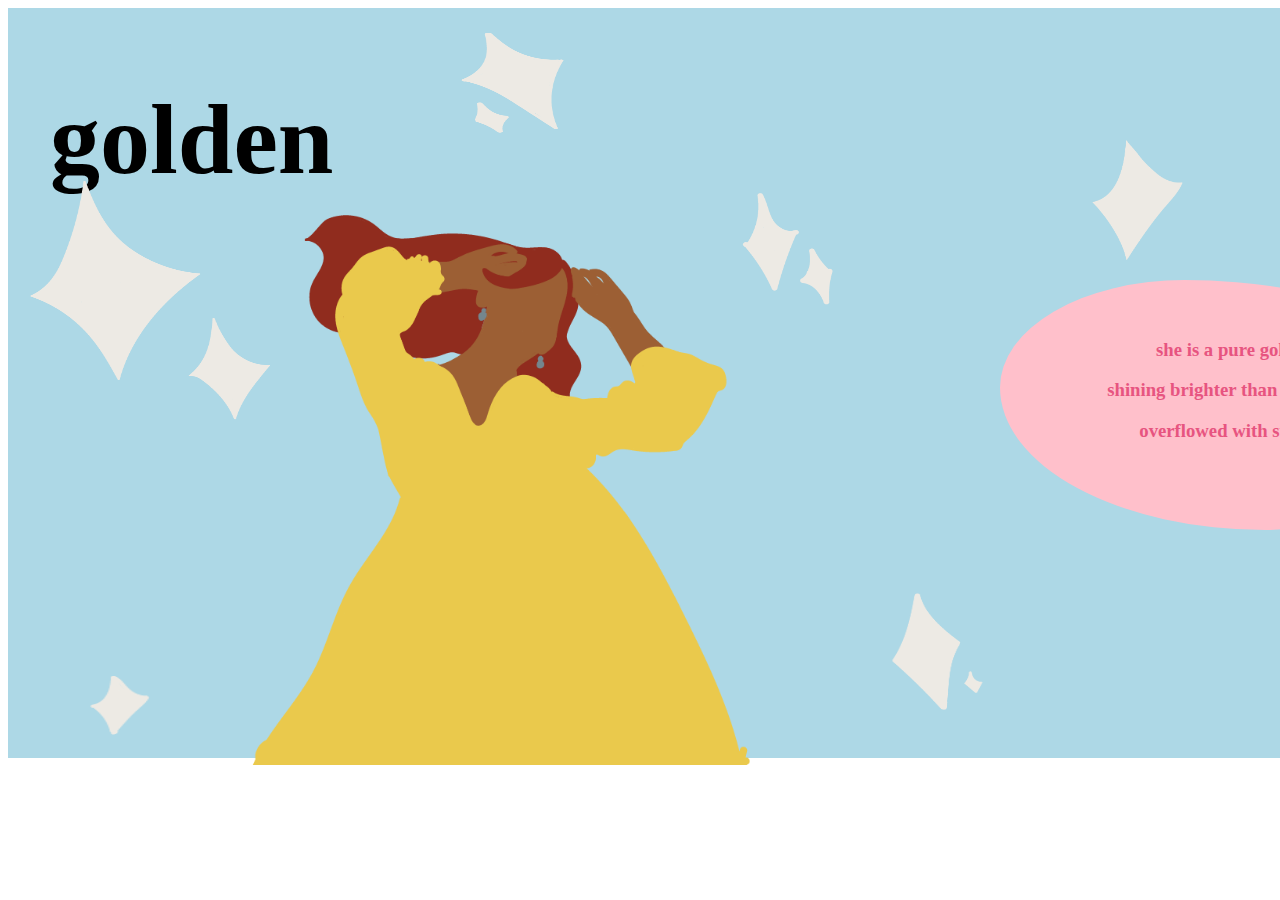
<file: index.html>
<!DOCTYPE html>
<html>
<head>
	<meta charset="utf-8">
	<title>Golden</title>
	<link href="index.css" rel="stylesheet" type="text/css">
</head>

<body>
	<div class="container">
		<h1>golden</h1>
		<div class="shape">
			<h3>she is a pure gold</h3>
			<h3>shining brighter than a world </h3>
			<h3>overflowed with stars</h3>
		</div>
			<img src="star9.png" class="image2">
			<img src="star2.png" class="image3">
			<img src="star12.png" class="image4">
			<img src="star4.png" class="image5">
			<img src="star5.png" class="image6">
			<img src="star6.png" class="image7">
		<a href="falling.html"><img src="goldengirl.png" class="image1"></a>	
	</div>	
</body>
</html>
</file>
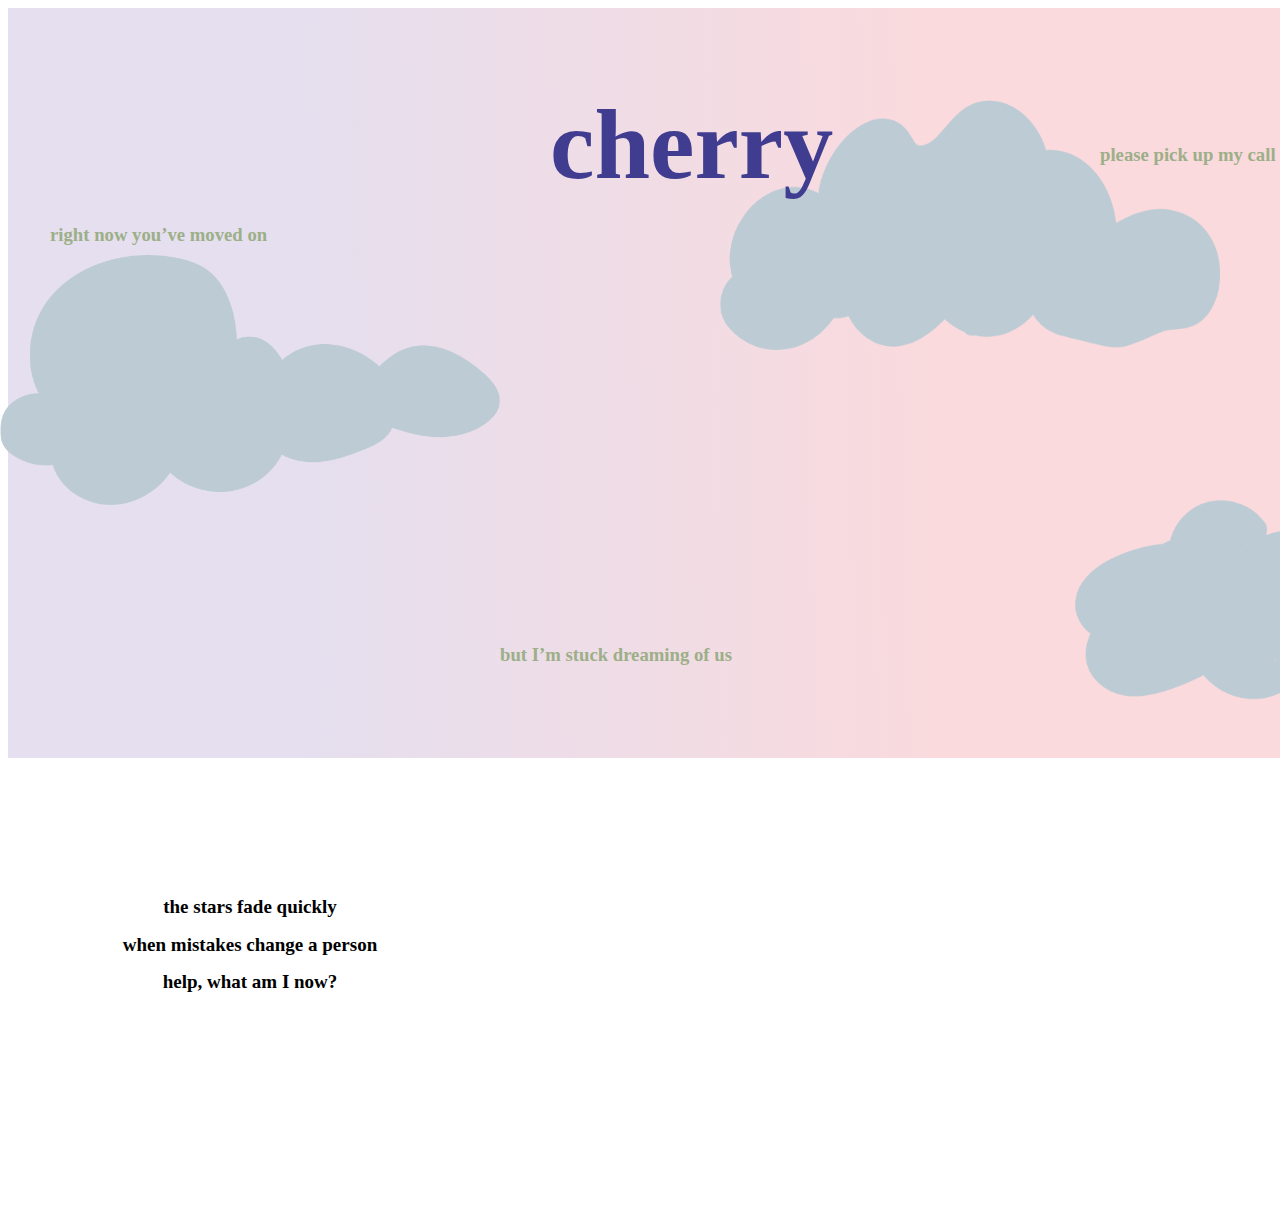
<file: cherry.html>
<!DOCTYPE html>
<html>
<head>
	<meta charset="utf-8">
	<title>Cherry</title>
	<link href="cherry.css" rel="stylesheet" type="text/css">
</head>

<body>
	<div class="container">
		<h1>cherry</h1>
		<p>falling</p>
		<div class="shape3">
			<h2>the stars fade quickly</h2>
			<h2>when mistakes change a person</h2>
			<h2>help, what am I now?</h2>
		</div>
			<h3 class="first">right now you’ve moved on</h3>
			<h3 class="second">but I’m stuck dreaming of us</h3>
		<img src="cloud1.png" class="cloud1">
		<img src="cloud2.png" class="cloud2">
		<img src="cloud3.png" class="cloud3">
		<a href="tobesolonely.html"><h3 class="third">please pick up my call</h3></a>
	</div>	
</body>
</html>
</file>
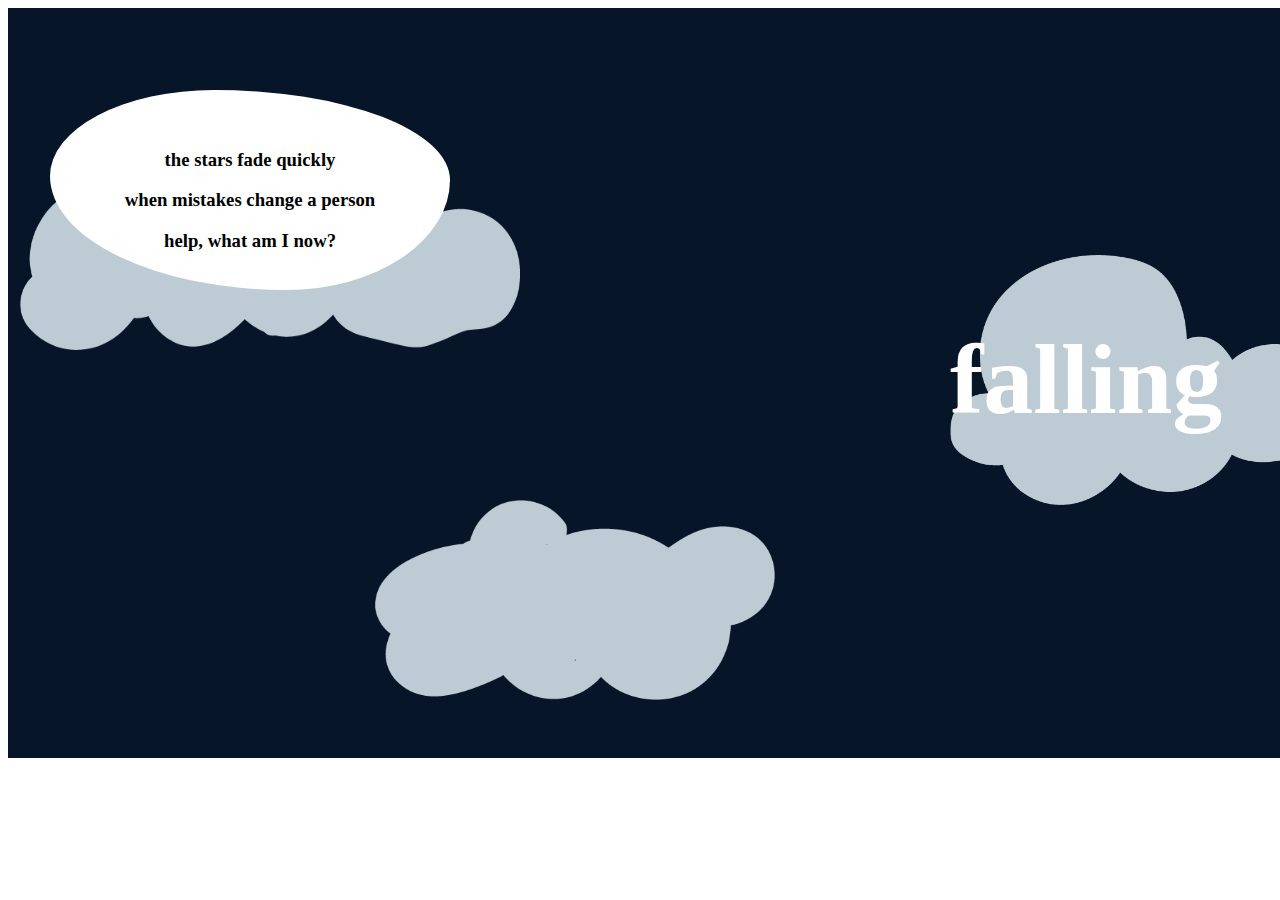
<file: falling.html>
<!DOCTYPE html>
<html>
<head>
	<meta charset="utf-8">
	<title>Falling</title>
	<link href="falling.css" rel="stylesheet" type="text/css">
</head>

<body>
	<div class="container">
		<h1>falling</h1>
		<div class="shape2">
			<p>she is a pure gold</p>
			<p>shining brighter than a world </p>
			<p>overflowed with stars</p>
		</div>
		<div class="shape3">
			<h3>the stars fade quickly</h3>
			<h3>when mistakes change a person</h3>
			<h3>help, what am I now?</h3>
		</div>
		<img src="cloud1.png" class="cloud1">
		<img src="cloud3.png" class="cloud3">
		<img src="goldengirl.png" class="golden">
		<img src="star9.png" class="star1">
		<img src="star2.png" class="star2">
		<img src="star12.png" class="star3">
		<img src="star4.png" class="star4">
		<img src="star5.png" class="star5">
		<img src="star6.png" class="star6">
		<a href="cherry.html"><img src="cloud2.png" class="cloud2"></a>	
	</div>	
</body>
</html>
</file>
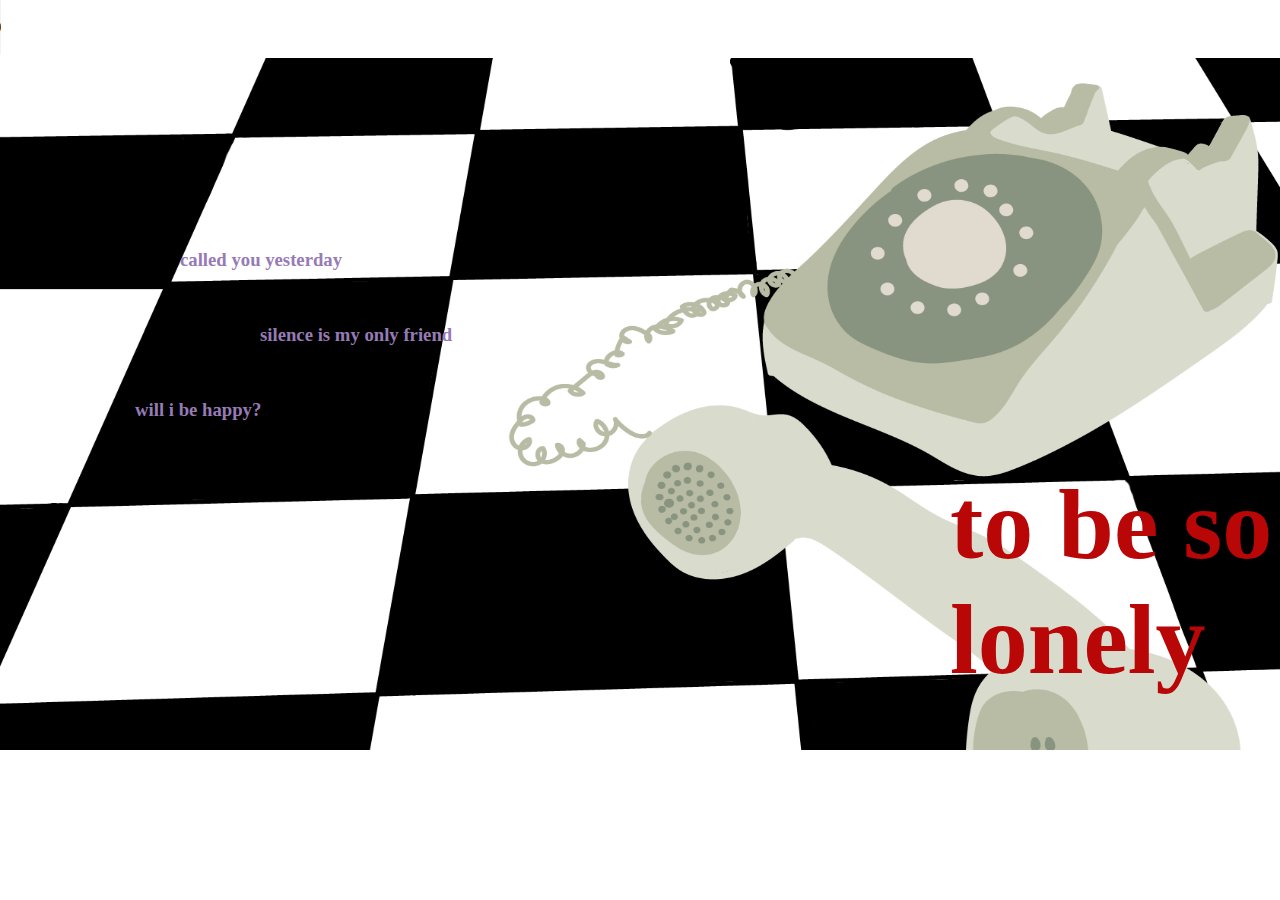
<file: tobesolonely.html>
<!DOCTYPE html>
<html>
<head>
	<meta charset="utf-8">
	<title>To Be So Lonely</title>
	<link href="tobesolonely.css" rel="stylesheet" type="text/css">
</head>

<body>
	<div class="container1">
		<p>cherry</p>
			<h3 class="first">right now you’ve moved on</h3>
			<h3 class="second">but I’m stuck dreaming of us</h3>
			<h3 class="third">please pick up my call</h3>
		<img src="cloud1.png" class="cloud1">
		<img src="cloud2.png" class="cloud2">
		<img src="cloud3.png" class="cloud3">	
	</div>	
	<div class="container2">
		<audio controls autoplay>
			<source src="telephone2.mp3" type="audio/mpeg"></audio>
		<img src="telephone.png" class="telephone">
		<h3 class="one">called you yesterday</h3>
		<h3 class="two">silence is my only friend</h3>
		<h3 class="three">will i be happy?</h3>
		<a href="fineline.html"><h1>to be so lonely</h1></a>
	</div>
	
</body>
</html>
</file>
<file: index.css>
h1{
	color: black;
	font-family: Lust;
	font-size: 100px;
	text-align: left;
	position: absolute;
	left: 50px;
	top: 15px;
}
h3{
	color: #e75480;
	font-family: Georgia;
	text-align: center;
	position: relative;
	top: 40px;
}

.container {
	width: 1445px;
	height: 750px; 
	background-color: #add8e6;
	overflow: hidden;
}

.shape {
  position: absolute;
  display: block;
  width: 450px;
  height: 250px;
  left: 1000px;
  top: 280px;
  background: pink;
  border-radius: 41% 59% 41% 59% / 43% 45% 55% 57%;
  z-index: 40;
}

.image1{
	width: 500px;
	height: 550px;
	position: absolute;
	left: 250px;
	top: 215px;
	overflow: hidden;
	z-index: 20;
}
.image2{
	width: 200px;
	height: 200px;
	position: absolute;
	left:50px;
	top: 200px;
	transform: scale(1.2);
	opacity: 1;
	animation-name: stars;
	animation-duration: 4s;
	animation-delay: 30ms;
	animation-play-state: paused;
	animation-direction: forwards;
	z-index: 20;
}
.image3{
	width: 85px;
	height: 85px;
	position: absolute;
	left:470px;
	top: 40px;
	transform: scale(1.2);
	opacity: 1;
	animation-name: stars;
	animation-duration: 4s;
	animation-delay: 30ms; 
	animation-play-state: paused;
	animation-direction: forwards;
	z-index: 20;
}
.image4{
	width: 75px;
	height: 100px;
	position: absolute;
	left:1100px;
	top: 150px;
	transform: scale(1.2);
	opacity: 1;
	animation-name: stars;
	animation-duration: 4s;
	animation-delay: 30ms;
	animation-play-state: paused;
	animation-direction: forwards;
	z-index: 5;
}
.image5{
	width: 50px;
	height: 50px;
	position: absolute;
	left:95px;
	top: 680px;
	transform: scale(1.2);
	opacity: 1;
	animation-name: stars;
	animation-duration: 4s;
	animation-delay: 30ms;
	animation-play-state: paused;
	animation-direction: forwards;
	z-index: 20;
}
.image6{
	width: 75px;
	height: 100px;
	position: absolute;
	left:750px;
	top: 200px;
	transform: scale(1.2);
	opacity: 1;
	animation-name: stars;
	animation-duration: 4s;
	animation-delay: 30ms;
	animation-play-state: paused;
	animation-direction: forwards;
	z-index: 20;
}
.image7{
	width: 75px;
	height: 100px;
	position: absolute;
	left:900px;
	top: 600px;
	transform: scale(1.2);
	opacity: 1;
	animation-name: stars;
	animation-duration: 4s;
	animation-delay: 30ms;
	animation-play-state: paused;
	animation-direction: forwards;
	z-index: 20;
}

@keyframes stars{
	0%{
		transform: scale(0.1);
		opacity: 0;
	}
	100%{
		transform: scale(1.2);
		opacity: 1;
	}
}
.shape:hover{
	background-color: #f199b3;
}

.shape:hover ~.image2{
	animation-play-state: running;	
}
.shape:hover ~.image3{
	animation-play-state: running;
}
.shape:hover ~.image4{
	animation-play-state: running;	
}
.shape:hover ~.image5{
	animation-play-state: running;	
}
.shape:hover ~.image6{
	animation-play-state: running;	
}
.shape:hover ~.image7{
	animation-play-state: running;	
}
</file>
<file: cherry.css>
h1{
	color: #403D90;
	font-family: Lust;
	font-size: 100px;
	text-align: left;
	position: absolute;
	left: 550px;
	top: 20px;
	transform: scale(1);
	opacity: 1;
	animation-name: fadein;
	animation-duration: 6s;
	animation-direction: forwards;
	z-index: 40;
}
p{
	color: white;
	font-family: Lust;
	font-size: 100px;
	text-align: left;
	position: absolute;
	left: 950px;
	top: 255px;
	transform: translateY(750px);
	opacity: 1;
	animation-name: falling;
	animation-duration: 4s;
	animation-direction: forwards;
	z-index: 40;
}
h2{
	color: black;
	font-family: Georgia;
	font-size: 19px;
	text-align: center;
	position: relative;
	top: 40px;
}

h3{
	color: #9CAF88;
	font-family: Georgia;
	text-align: center;
	position: relative;
	top: 40px;
}

.container {
	width: 1445px;
	height: 750px; 
	background-image: linear-gradient( 268.6deg, rgba(250, 218, 221,1) 35.7%, rgba(229,223,239,1) 80.2% );
	overflow: hidden;
}

.shape3{
  position: absolute;
  display: block;
  width: 400px;
  height: 200px;
  left: 50px;
  top: 90px;
 transform: translateY(750px);
	opacity: 1;
	animation-name: falling;
	animation-duration: 4s;
	animation-direction: forwards;
  background: white;
  border-radius: 41% 59% 41% 59% / 43% 45% 55% 57%;
  animation-direction: forwards;
  z-index: 30;
}

.first{
	position: absolute;
	left:50px;
	top: 205px;
}

.second{
	position: absolute;
	left:500px;
	top: 625px;
}
.third{
	position: absolute;
	left:1100px;
	top: 125px;
}

.cloud1{
	width: 500px;
	height: 250px;
	position: absolute;
	left:20px;
	top: 100px;
	transform: translateX(700px);
	opacity: 1;
	animation-name: rightclouds;
	animation-duration: 8s;
	animation-direction: forwards;
	overflow: hidden;
	z-index: 20;
}
.cloud2{
	width: 500px;
	height: 250px;
	position: absolute;
	left: 950px;
	top: 255px;
	transform: translateX(-950px);
	opacity: 1;
	animation-name: leftclouds;
	animation-duration: 8s;
	animation-direction: forwards;
	overflow: hidden;
	z-index: 20;
}
.cloud3{
	width: 400px;
	height: 200px;
	position: absolute;
	left:375px;
	top: 500px;
	transform: translateX(700px);
	opacity: 1;
	animation-name: rightclouds;
	animation-duration: 8s;
	animation-direction: forwards;
	overflow: hidden;
	z-index: 20;
}

@keyframes fadein{
	0%{
		transform: scale(1);
		opacity: 0;
	}
	100%{
		transform: scale(1);
		opacity: 1;
	}
}
@keyframes rightclouds{
	0%{
		transform: translateX(0px);
		opacity: 1;
	}
	100%{
		transform: translateX(700px);
		opacity: 1;
	}
}
@keyframes leftclouds{
	0%{
		transform: translateX(0px);
		opacity: 1;
	}
	100%{
		transform: translateX(-950px);
		opacity: 1;
		
	}
}
@keyframes falling{
	0%{
		transform: translateY(0px);
		opacity: 1;
	}
	100%{
		transform: translateY(750px);
		opacity: 1;
		
	}
}
}
</file>
<file: falling.css>
h1{
	color: white;
	font-family: Lust;
	font-size: 100px;
	text-align: left;
	position: absolute;
	left: 950px;
	top: 255px;
	z-index: 40;
}
h3{
	color: black;
	font-family: Georgia;
	text-align: center;
	position: relative;
	top: 40px;
}
p{
	color: #FF1493;
	font-family: Georgia;
	text-align: center;
	font-size: 19px;
	position: relative;
	top: 20px;
	animation-name: fade;
  	animation-duration: 2s;
  	animation-delay: 5ms;
}

.container {
	width: 1445px;
	height: 750px; 
	background-color: #061527;
	overflow: hidden;
}

.shape2{
  position: absolute;
  display: block;
  width: 450px;
  height: 250px;
  left: 1000px;
  top: 280px;
  transform: scale(0.1);
	opacity: 0;
  background: pink;
  border-radius: 41% 59% 41% 59% / 43% 45% 55% 57%;
  animation-name: fadeout;
  animation-duration: 5s;
  animation-delay: 5ms;
  animation-direction: forwards;
  z-index: 20;
}

.shape3{
  position: absolute;
  display: block;
  width: 400px;
  height: 200px;
  left: 50px;
  top: 90px;
  transform: scale(1);
	opacity: 1;
	animation-name: clouds;
	animation-duration: 6s;
	animation-direction: forwards;
  background: white;
  border-radius: 41% 59% 41% 59% / 43% 45% 55% 57%;
  animation-direction: forwards;
  z-index: 30;
}

.golden{
	width: 500px;
	height: 550px;
	position: absolute;
	left: 250px;
	top: 215px;
	overflow: hidden;
	transform: scale(0.1)translateY(750px);
	opacity: 0;
	animation-name: fadesout;
	animation-duration: 5s;
	animation-direction: forwards;
	z-index: 10;
}
.star1{
	width: 200px;
	height: 200px;
	position: absolute;
	left:50px;
	top: 200px;
	transform: scale(1.2) translate(500px);
	opacity: 0;
	animation-name: movingstars;
	animation-duration: 6s;
	animation-delay: 30ms;
	z-index: 20;
}
.star2{
	width: 85px;
	height: 85px;
	position: absolute;
	left:470px;
	top: 40px;
	transform: scale(1.2) translate(500px);
	opacity: 0;
	animation-name: movingstars;
	animation-duration: 6s;
	animation-delay: 30ms; 
	z-index: 20;
}
.star3{
	width: 75px;
	height: 100px;
	position: absolute;
	left:1100px;
	top: 150px;
	transform: scale(1.2) translate(500px);
	opacity: 0;
	animation-name: movingstars;
	animation-duration: 6s;
	animation-delay: 30ms;
}
.star4{
	width: 50px;
	height: 50px;
	position: absolute;
	left:95px;
	top: 680px;
	transform: scale(1.2) translate(500px);
	opacity: 0;
	animation-name: movingstars;
	animation-duration: 6s;
	animation-delay: 30ms;
	z-index: 20;
}
.star5{
	width: 75px;
	height: 100px;
	position: absolute;
	left:750px;
	top: 200px;
	transform: scale(1.2) translate(500px);
	opacity: 0;
	animation-name: movingstars;
	animation-duration: 6s;
	animation-delay: 30ms;
	overflow: hidden;
	z-index: 20;
}
.star6{
	width: 75px;
	height: 100px;
	position: absolute;
	left:900px;
	top: 600px;
	transform: scale(1.2) translate(500px);
	opacity: 0;
	animation-name: movingstars;
	animation-duration: 6s;
	animation-delay: 30ms;
	overflow: hidden;
	z-index: 20;
}
.cloud1{
	width: 500px;
	height: 250px;
	position: absolute;
	left:20px;
	top: 100px;
	transform: scale(1);
	opacity: 1;
	animation-name: clouds;
	animation-duration: 6s;
	animation-direction: forwards;
	z-index: 20;
}
.cloud2{
	width: 500px;
	height: 250px;
	position: absolute;
	left: 950px;
	top: 255px;
	transform: scale(1);
	opacity: 1;
	animation-name: clouds;
	animation-duration: 6s;
	animation-direction: forwards;
	z-index: 20;
}
.cloud3{
	width: 400px;
	height: 200px;
	position: absolute;
	left:375px;
	top: 500px;
	transform: scale(1);
	opacity: 1;
	animation-name: clouds;
	animation-duration: 6s;
	animation-direction: forwards;
	z-index: 20;
}

@keyframes movingstars{
	0%{
		transform: scale(0.1);
		opacity: 1;
	}
	100%{
		transform: scale(1.2) translate(500px);
		opacity: 0;
	}
}
@keyframes fadeout{
	0%{
		transform: scale(1);
		opacity: 1;
	}
	100%{
		transform: scale(0.1);
		opacity: 0;
	}
}
@keyframes fadesout{
	0%{
		transform: scale(1) translateY(0px);
		opacity: 1;
	}
	100%{
		transform: scale(0.1)translateY(750px);
		opacity: 0;
	}
}
@keyframes clouds{
	0%{
		transform: scale(0.1);
		opacity: 0;
	}
	100%{
		transform: scale(1);
		opacity: 1;
	}
}
}
</file>
<file: tobesolonely.css>
h1{
	color: #B90606;
	font-family: Lust;
	font-size: 100px;
	text-align: left;
	position: absolute;
	left: 950px;
	top: 400px;
	z-index: 40;
}
p{
	color: white;
	font-family: Lust;
	font-size: 100px;
	text-align: left;
	position: absolute;
	left: 950px;
	top: 255px;
	transform: translateY(750px);
	opacity: 1;
	animation-name: falling;
	animation-duration: 4s;
	animation-direction: forwards;
	z-index: 40;
}
h2{
	color: black;
	font-family: Georgia;
	font-size: 19px;
	text-align: center;
	position: relative;
	top: 40px;
}

h3{
	color: #967bb6;
	font-family: Georgia;
	text-align: left;
	position: relative;
	top: 40px;
	z-index: 30;
}

.container1 {
	width: 1445px;
	height: 750px; 
	background-image: linear-gradient( 268.6deg, rgba(250, 218, 221,1) 35.7%, rgba(229,223,239,1) 80.2% );
	transform: translateX(-1445px);
	opacity: 1;	
	position: absolute;
	top: 0px;
	left: 0px;
	animation-name: slideout;
	animation-duration: 1s;
	animation-direction: forwards;
	z-index: 10;
	overflow: hidden;
}

.first{
	position: absolute;
	left:50px;
	top: 205px;
}

.second{
	position: absolute;
	left:500px;
	top: 625px;
}
.third{
	position: absolute;
	left:1100px;
	top: 125px;
}

.cloud1{
	width: 500px;
	height: 250px;
	position: absolute;
	left:0px;
	top: 100px;
	overflow: hidden;
	z-index: 20;
}
.cloud2{
	width: 500px;
	height: 250px;
	position: absolute;
	left: 0px;
	top: 255px;
	overflow: hidden;
	z-index: 20;
}
.cloud3{
	width: 400px;
	height: 200px;
	position: absolute;
	left:0px;
	top: 500px;
	overflow: hidden;
	z-index: 20;
}

.container2{
	width: 1445px;
	height: 750px; 
	position: absolute;
	top: 0px;
	left: 0px;
	background-color: white;
	transform: translateX(0px);
	opacity: 1;	
	animation-name: slidein;
	animation-duration: 1s;
	animation-direction: forwards;
	z-index: 20;
	overflow: hidden;
}
.telephone{
	width: 1445px;
	height: 750px; 
}

.one{
	position: absolute;
	top: 230px;
	left: 180px;
	z-index: 40;
}
.two{
	position: absolute;
	top: 305px;
	left: 260px;
	z-index: 40;
}
.three{
	position: absolute;
	top: 380px;
	left: 135px;
	z-index: 40;
}

@keyframes fadein{
	0%{
		transform: scale(1);
		opacity: 0;
	}
	100%{
		transform: scale(1);
		opacity: 1;
	}
}
@keyframes rightclouds{
	0%{
		transform: translateX(0px);
		opacity: 1;
	}
	100%{
		transform: translateX(700px);
		opacity: 1;
	}
}
@keyframes slidein{
	0%{
		transform: translateX(1445px) translateY(0px);
		opacity: 1;
	}
	100%{
		transform: translateX(0px) translateY(0px);
		opacity: 1;	
	}
}
@keyframes slideout{
	0%{
		transform: translateX(0px) translateY(0px);
		opacity: 1;
	}
	100%{
		transform: translateX(-1445px) translateY(0px);
		opacity: 1;	
	}
}
}
</file>
